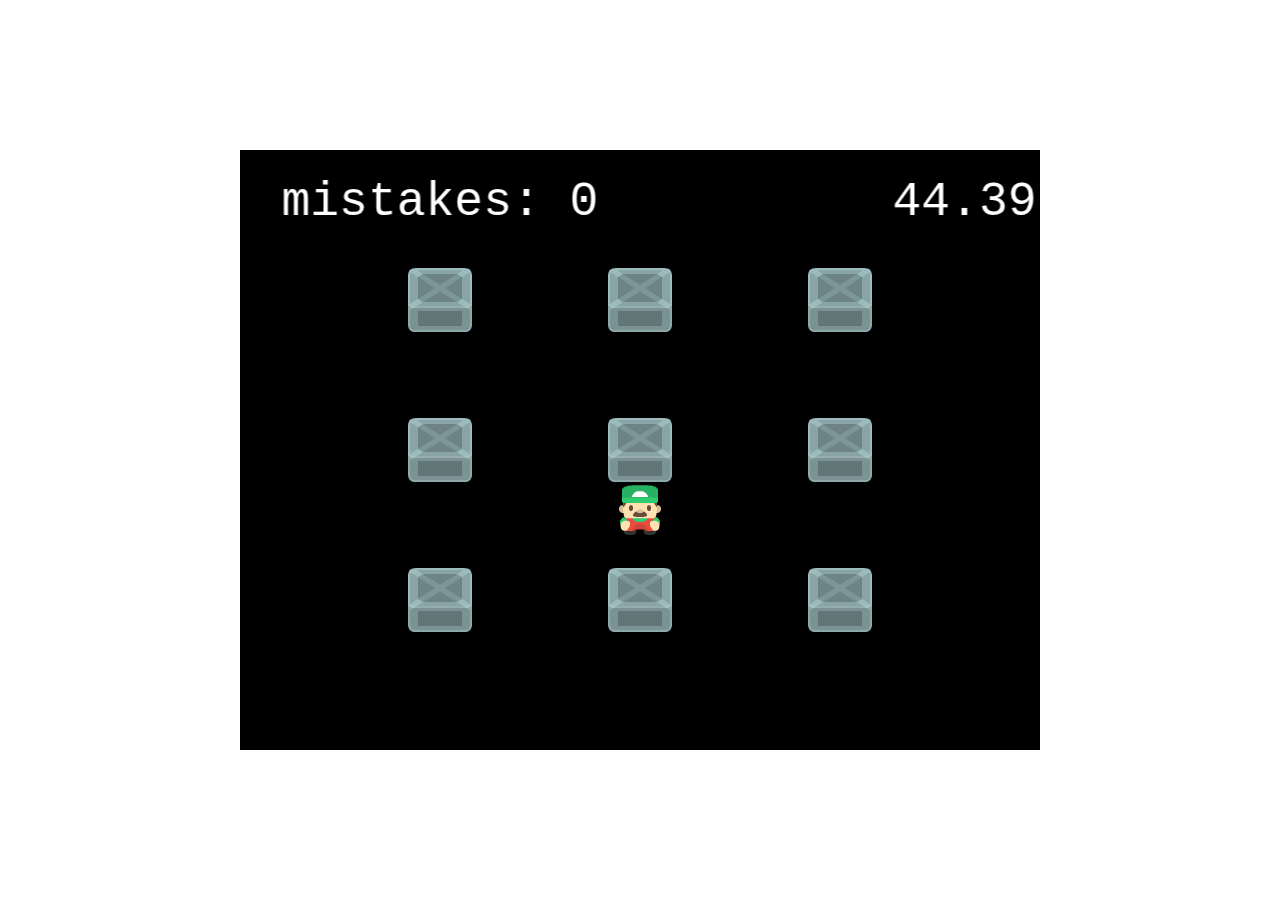
<file: index.html>
<html><head><title>Phaser3 + Parceljs Template</title><style>canvas{display:block;margin:0;position:absolute;top:50%;left:50%;transform:translate(-50%,-50%);max-width:100%;max-height:50vw}</style></head><body> <script src="/main.f8d0d4f1.js"></script> </body></html>
</file>
